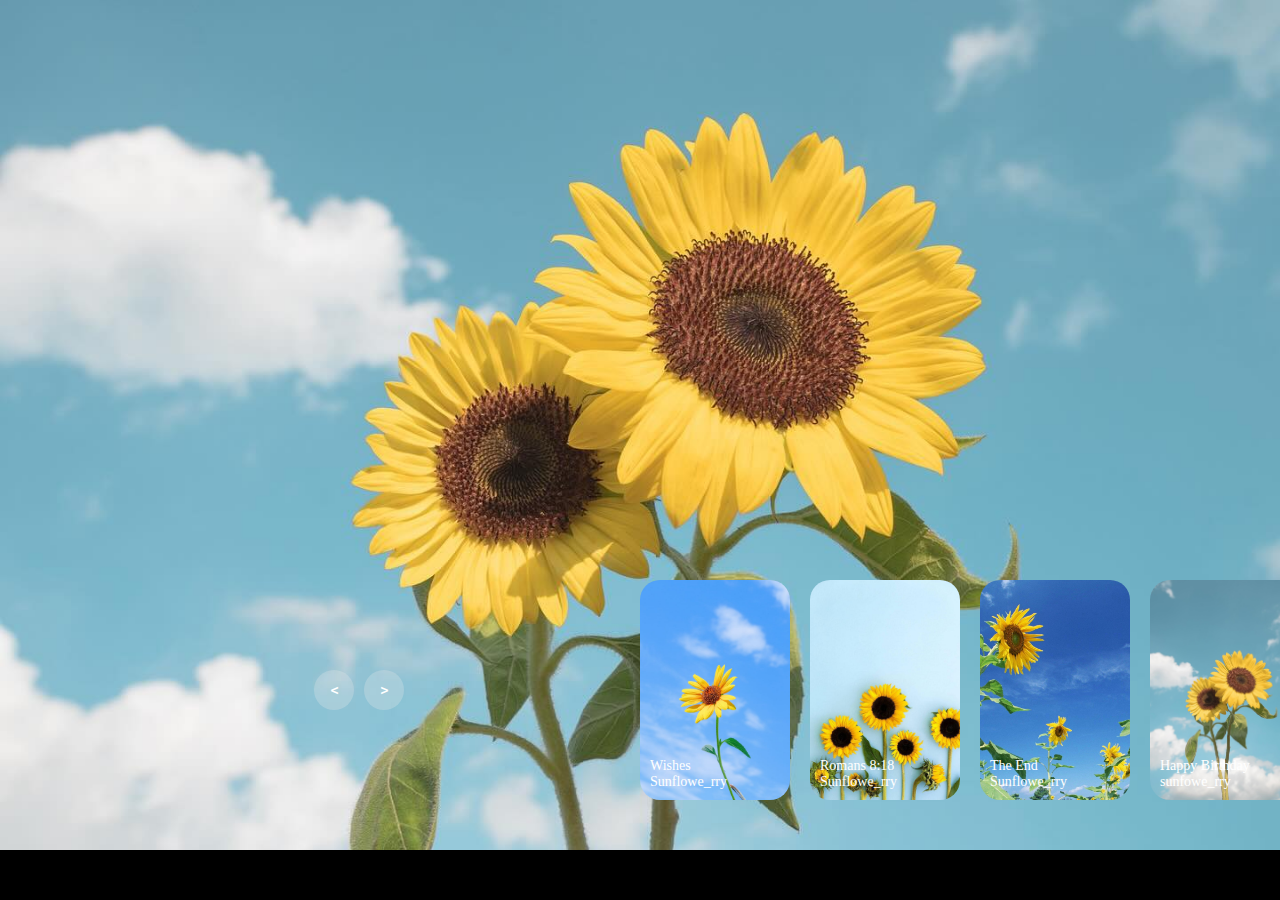
<file: index.html>
<!DOCTYPE html>
<html lang="en">
<head>
    <meta charset="UTF-8">
    <meta name="viewport" content="width=device-width, initial-scale=1.0">
    <title>Grace</title>
    <link rel="stylesheet" href="styles.css">
</head>
<body>
    <!-- carousel -->
    <div class="carousel">
        <!-- list item -->
        <div class="list">
            <div class="item">
                <img src="DSCN9451.JPG">
                <div class="content">
                    <div class="author">31 August 2024</div>
                    <div class="title">Happy Birthday</div>
                    <div class="topic">Grace</div>
                    <div class="des">
                        <p> Happy 19th Birthday, God Blesses you(❁´◡`❁)</p>
                        <p> I can't give you physical gifts, but here's a small virtual gift, which I've prepared.
                        Actually this is not a gift hahahaha, but wishing you in a unique way.</p>
                        <p> Click on the arrow below for next heheƪ(˘⌣˘)ʃ</p>
                    </div>
                </div>
            </div>
            <div class="item">
                <img src="IMG_0630.JPG">
                <div class="content">
                  <div class="author">31 August 2024</div>
                  <div class="title">Happy 19th Birthday</div>
                  <div class="topic">Grace</div>
                  <div class="des">
                     <p> On this very blessed Day I wish nothing but the best for you.
                      You're such aa amazing lady who puts God first in everything, which I really admire. Yeah, I admire you.
                      Meeting someone like you, It's such a blessing and very special.
                      As you grow a year older, May your life be filled with joy and wonder, bringing one year closer to your dreams.
                      I'm very bad at making sentences hahaha...</p>
                  </div>
                </div>
            </div>
            <div class="item">
                <img src="IMG_0721.JPG">
                <div class="content">
                  <div class="author">31 August 2024</div>
                  <div class="title">Happy 19th Birthday</div>
                  <div class="topic">Grace</div>
                  <div class="des">
                    <p style="color: #0d3b4c">let me enclose this with your favourite Bible verse</p>
                    <p style="color: #0d3b4c">Romans 8:18 "I consider that our present sufferings are not worth comparing with the glory that will be revealed in us"</p>
                    <p style="color: #0d3b4c"> Such a beautiful verse, Grest things awaits you...</p> 
                  </div>
                </div>
            </div>
            <div class="item">
                <img src="IMG_0723.JPG">
                <div class="content">
                  <div class="author">31 August 2024</div>
                  <div class="title">Happy 19th Birthday</div>
                  <div class="topic">Grace</div>
                  <div class="des">
                      <p>I thought of using your pictures from instagram hehe, but unluckily, some circumstances doesnt allow me to use ur pic
                      I'm so bad at photo editing, no creativity hahaha... Anyways Hope I was able to put a smile on your face, hehe. </p>                       
                      <p>`(*>﹏<*)′</p>
                      <p> Have a blessed day and enjoy your wonderful Day</p>
                      <p> Thank me for wasting your time, hahaha. And Thank you for taking your time to go through this(❁´◡`❁)</p>
                  </div>
                </div>
            </div>
        </div>
        <!-- list thumbnail -->
        <div class="thumbnail">
            <div class="item">
                <img src="DSCN9451.JPG">
                <div class="content">
                    <div class="title">
                        Happy Birthday
                    </div>
                    <div class="description">
                        sunfowe_rry
                    </div>
                </div>
            </div>
            <div class="item">
                <img src="IMG_0630.JPG">
                <div class="content">
                    <div class="title">
                        Wishes
                    </div>
                    <div class="description">
                        Sunflowe_rry
                    </div>
                </div>
            </div>
            <div class="item">
                <img src="IMG_0721.JPG">
                <div class="content">
                    <div class="title">
                        Romans 8:18
                    </div>
                    <div class="description">
                        Sunflowe_rry
                    </div>
                </div>
            </div>
            <div class="item">
                <img src="IMG_0723.JPG">
                <div class="content">
                    <div class="title">
                        The End
                    </div>
                    <div class="description">
                        Sunflowe_rry
                    </div>
                </div>
            </div>
        </div>
        <!-- arrows -->
        <div class="arrows">
            <button id="prev"><</button>
            <button id="next">></button>
        </div>
        <!-- time running -->
        <div class="time"></div>
    </div>

    <script src="jasta.js"></script>
</body>
</html>
</file>
<file: styles.css>
body{
    margin: 0;
    background-color: #000;
    color: #eee;
    font-family: Poppins;
    font-size: 14px;
}
a{
    text-decoration: none;
}
header{
    width: 1140px;
    max-width: 80%;
    margin: auto;
    height: 50px;
    display: flex;
    align-items: center;
    position: relative;
    z-index: 100;
}
header a{
    color: #eee;
    margin-right: 40px;
}
/* carousel */
.carousel{
    height: 100vh;
    margin-top: -50px;
    width: 100vw;
    overflow: hidden;
    position: relative;
}
.carousel .list .item{
    width: 100%;
    height: 100%;
    position: absolute;
    inset: 0 0 0 0;
}
.carousel .list .item img{
    width: 100%;
    height: 100%;
    object-fit: cover;
}
.carousel .list .item .content{
    position: absolute;
    top: 20%;
    width: 1140px;
    max-width: 80%;
    left: 50%;
    transform: translateX(-50%);
    padding-right: 30%;
    box-sizing: border-box;
    color: #fff;
    text-shadow: 0 5px 10px #0004;
}
.carousel .list .item .author{
    font-weight: bold;
    letter-spacing: 10px;
}
.carousel .list .item .title,
.carousel .list .item .topic{
    font-size: 5em;
    font-weight: bold;
    line-height: 1.3em;
}
.carousel .list .item .topic{
    color: #f1683a;
}

/* thumbail */
.thumbnail{
    position: absolute;
    bottom: 50px;
    left: 50%;
    width: max-content;
    z-index: 100;
    display: flex;
    gap: 20px;
}
.thumbnail .item{
    width: 150px;
    height: 220px;
    flex-shrink: 0;
    position: relative;
}
.thumbnail .item img{
    width: 100%;
    height: 100%;
    object-fit: cover;
    border-radius: 20px;
}
.thumbnail .item .content{
    color: #fff;
    position: absolute;
    bottom: 10px;
    left: 10px;
    right: 10px;
}
.thumbnail .item .content .title{
    font-weight: 500;
}
.thumbnail .item .content .description{
    font-weight: 300;
}
/* arrows */
.arrows{
    position: absolute;
    top: 80%;
    right: 52%;
    z-index: 100;
    width: 300px;
    max-width: 30%;
    display: flex;
    gap: 10px;
    align-items: center;
}
.arrows button{
    width: 40px;
    height: 40px;
    border-radius: 50%;
    background-color: #eee4;
    border: none;
    color: #fff;
    font-family: monospace;
    font-weight: bold;
    transition: .5s;
}
.arrows button:hover{
    background-color: #fff;
    color: #000;
}

/* animation */
.carousel .list .item:nth-child(1){
    z-index: 1;
}

/* animation text in first item */

.carousel .list .item:nth-child(1) .content .author,
.carousel .list .item:nth-child(1) .content .title,
.carousel .list .item:nth-child(1) .content .topic,
.carousel .list .item:nth-child(1) .content .des{
    transform: translateY(50px);
    filter: blur(20px);
    opacity: 0;
    animation: showContent .5s 1s linear 1 forwards;
}
@keyframes showContent{
    to{
        transform: translateY(0px);
        filter: blur(0px);
        opacity: 1;
    }
}
.carousel .list .item:nth-child(1) .content .title{
    animation-delay: 1.2s!important;
}
.carousel .list .item:nth-child(1) .content .topic{
    animation-delay: 1.4s!important;
}
.carousel .list .item:nth-child(1) .content .des{
    animation-delay: 1.6s!important;
}
/* create animation when next click */
.carousel.next .list .item:nth-child(1) img{
    width: 150px;
    height: 220px;
    position: absolute;
    bottom: 50px;
    left: 50%;
    border-radius: 30px;
    animation: showImage .5s linear 1 forwards;
}
@keyframes showImage{
    to{
        bottom: 0;
        left: 0;
        width: 100%;
        height: 100%;
        border-radius: 0;
    }
}

.carousel.next .thumbnail .item:nth-last-child(1){
    overflow: hidden;
    animation: showThumbnail .5s linear 1 forwards;
}
.carousel.prev .list .item img{
    z-index: 100;
}
@keyframes showThumbnail{
    from{
        width: 0;
        opacity: 0;
    }
}
.carousel.next .thumbnail{
    animation: effectNext .5s linear 1 forwards;
}

@keyframes effectNext{
    from{
        transform: translateX(150px);
    }
}

/* running time */

.carousel .time{
    position: absolute;
    z-index: 1000;
    width: 0%;
    height: 3px;
    background-color: #f1683a;
    left: 0;
    top: 0;
}

.carousel.next .time,
.carousel.prev .time{
    animation: runningTime 3s linear 1 forwards;
}
@keyframes runningTime{
    from{ width: 100%}
    to{width: 0}
}


/* prev click */

.carousel.prev .list .item:nth-child(2){
    z-index: 2;
}

.carousel.prev .list .item:nth-child(2) img{
    animation: outFrame 0.5s linear 1 forwards;
    position: absolute;
    bottom: 0;
    left: 0;
}
@keyframes outFrame{
    to{
        width: 150px;
        height: 220px;
        bottom: 50px;
        left: 50%;
        border-radius: 20px;
    }
}

.carousel.prev .thumbnail .item:nth-child(1){
    overflow: hidden;
    opacity: 0;
    animation: showThumbnail .5s linear 1 forwards;
}
.carousel.next .arrows button,
.carousel.prev .arrows button{
    pointer-events: none;
}
.carousel.prev .list .item:nth-child(2) .content .author,
.carousel.prev .list .item:nth-child(2) .content .title,
.carousel.prev .list .item:nth-child(2) .content .topic,
.carousel.prev .list .item:nth-child(2) .content .des
{
    animation: contentOut 1.5s linear 1 forwards!important;
}

@keyframes contentOut{
    to{
        transform: translateY(-150px);
        filter: blur(20px);
        opacity: 0;
    }
}
@media screen and (max-width: 678px) {
    .carousel .list .item .content{
        padding-right: 0;
    }
    .carousel .list .item .content .title{
        font-size: 30px;
    }
}
</file>
